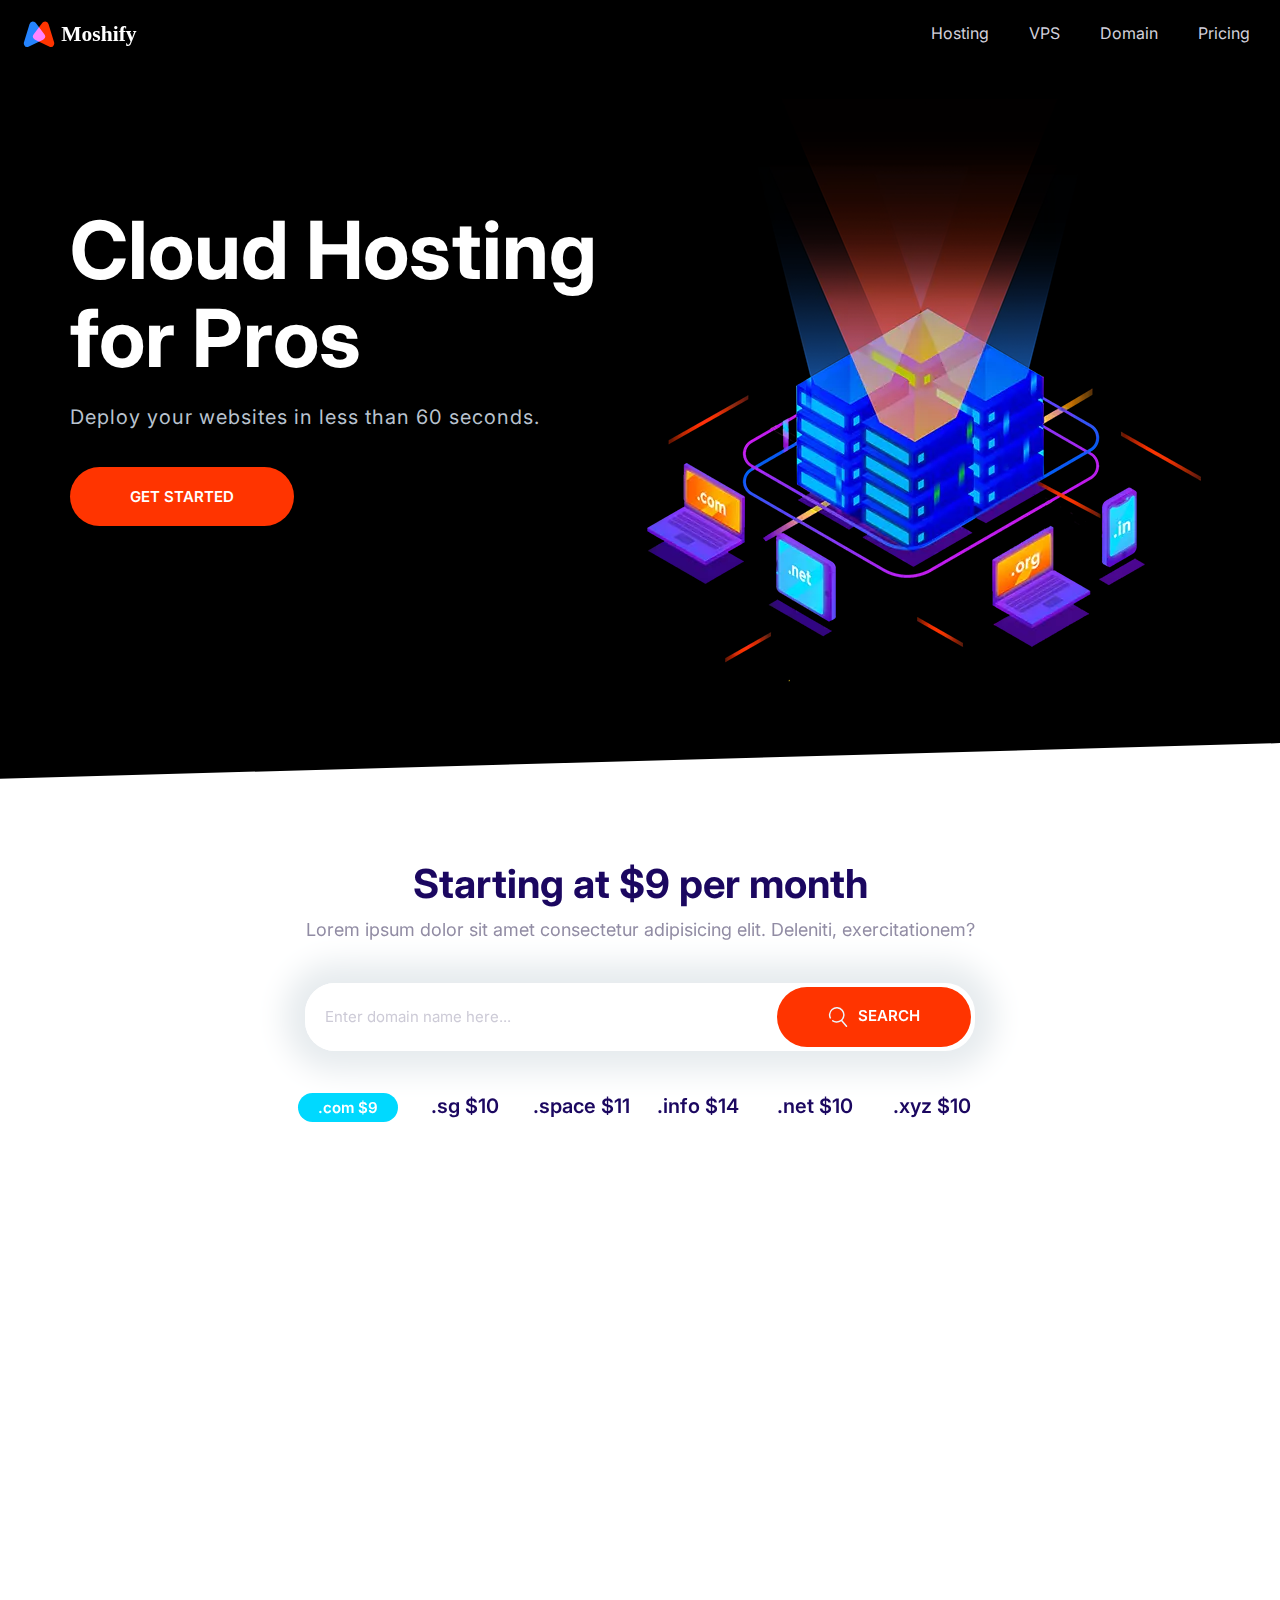
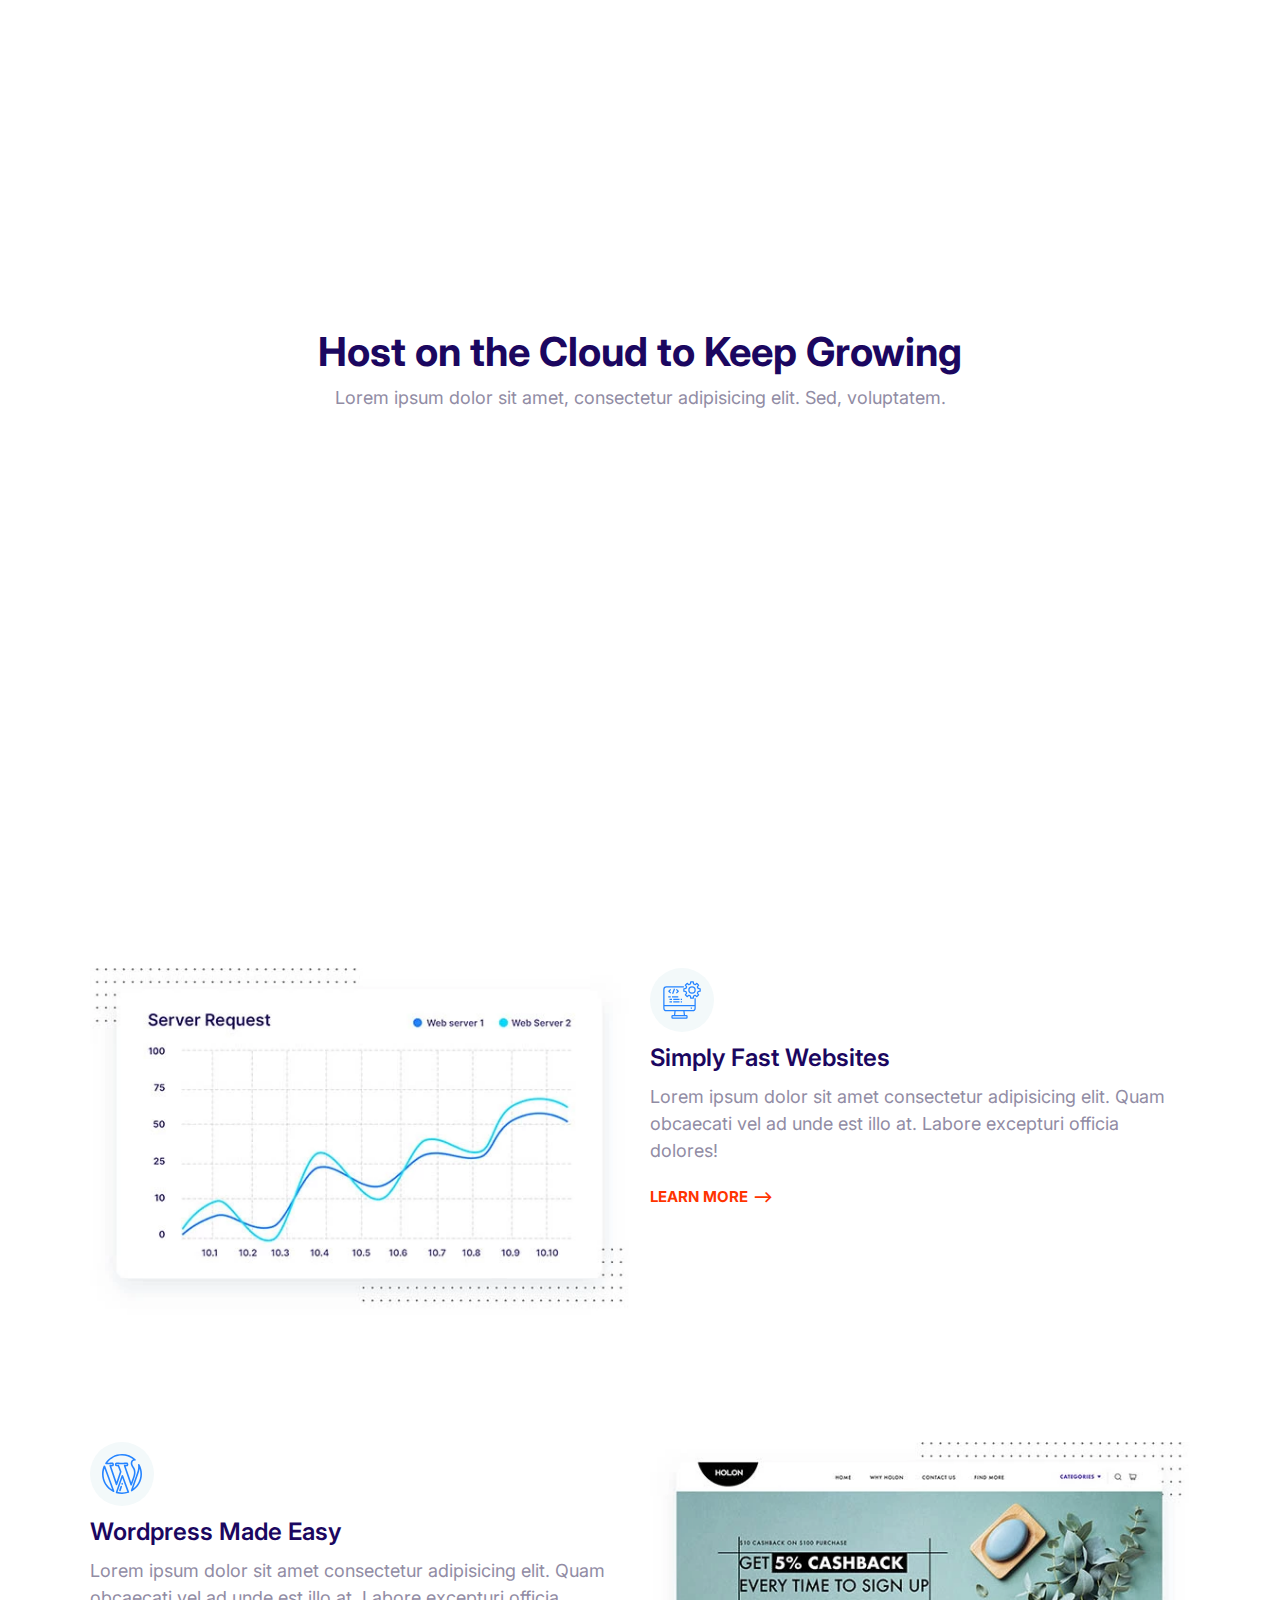
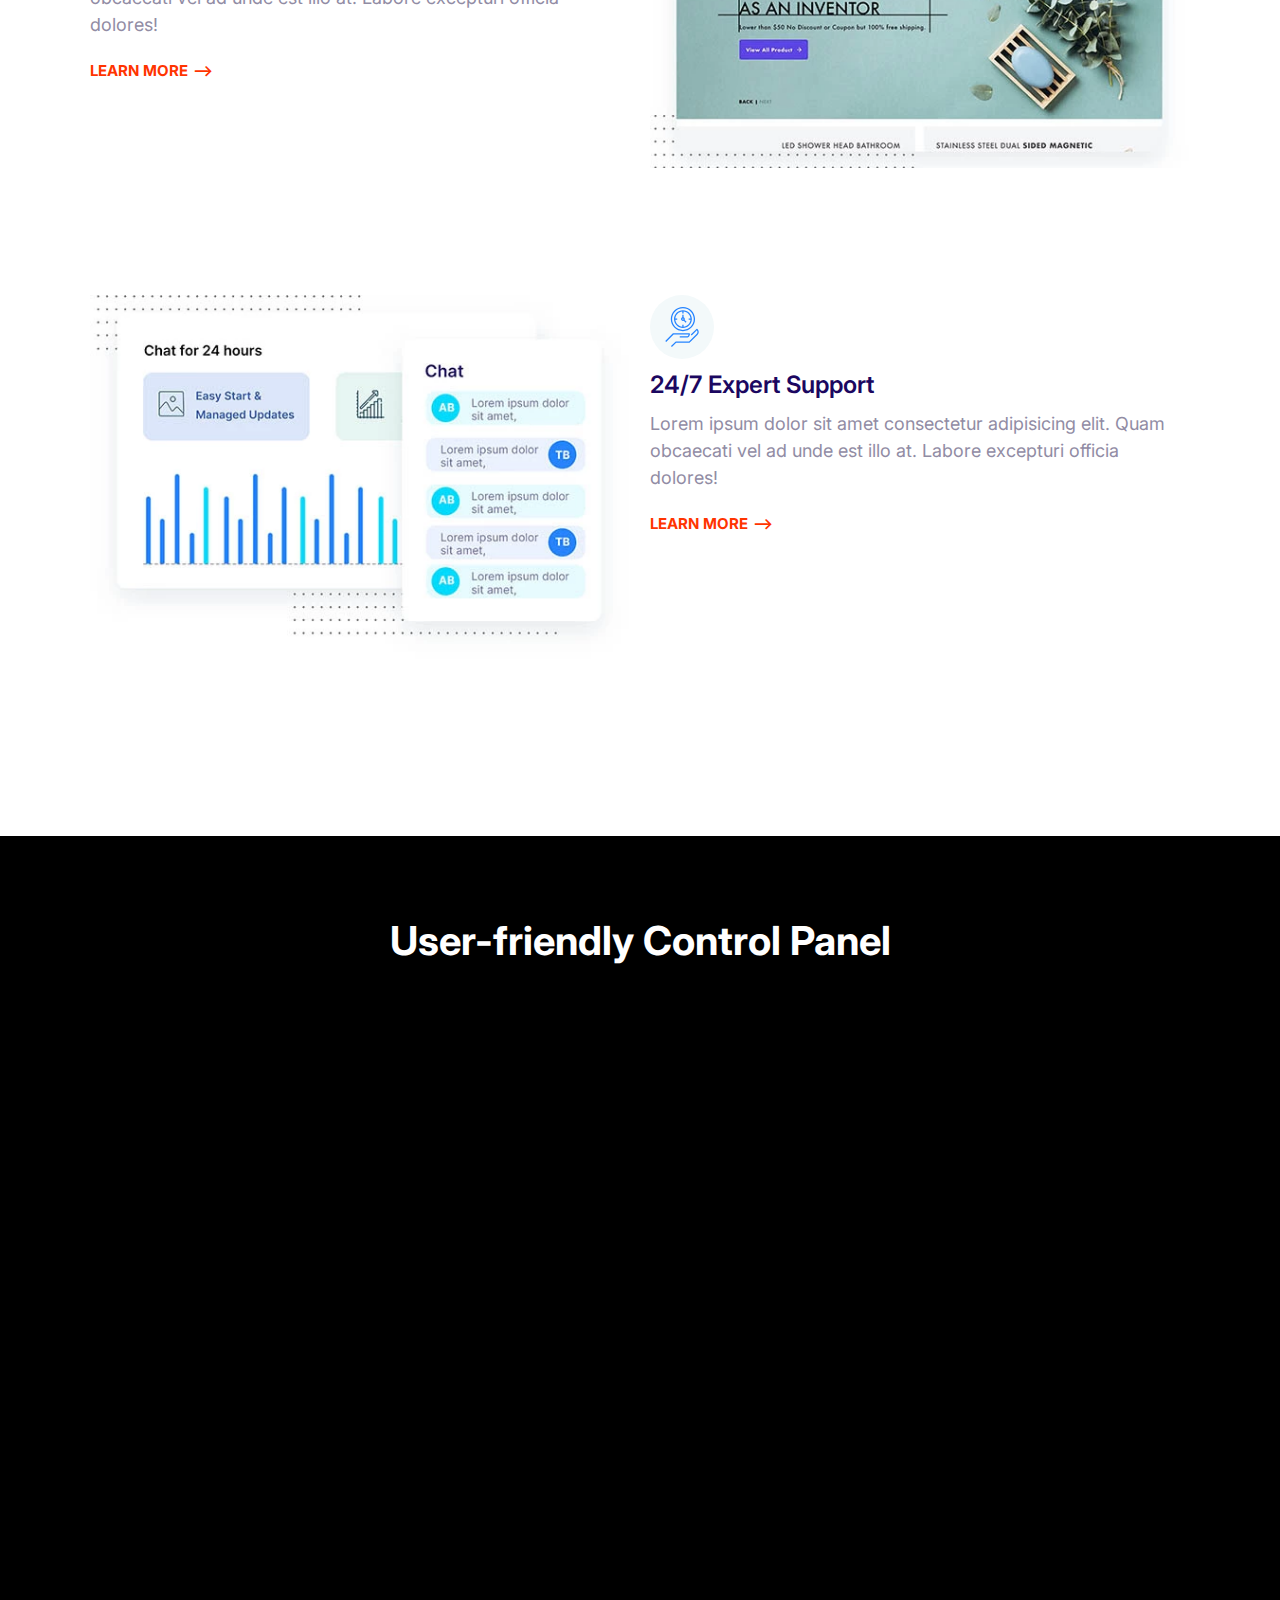
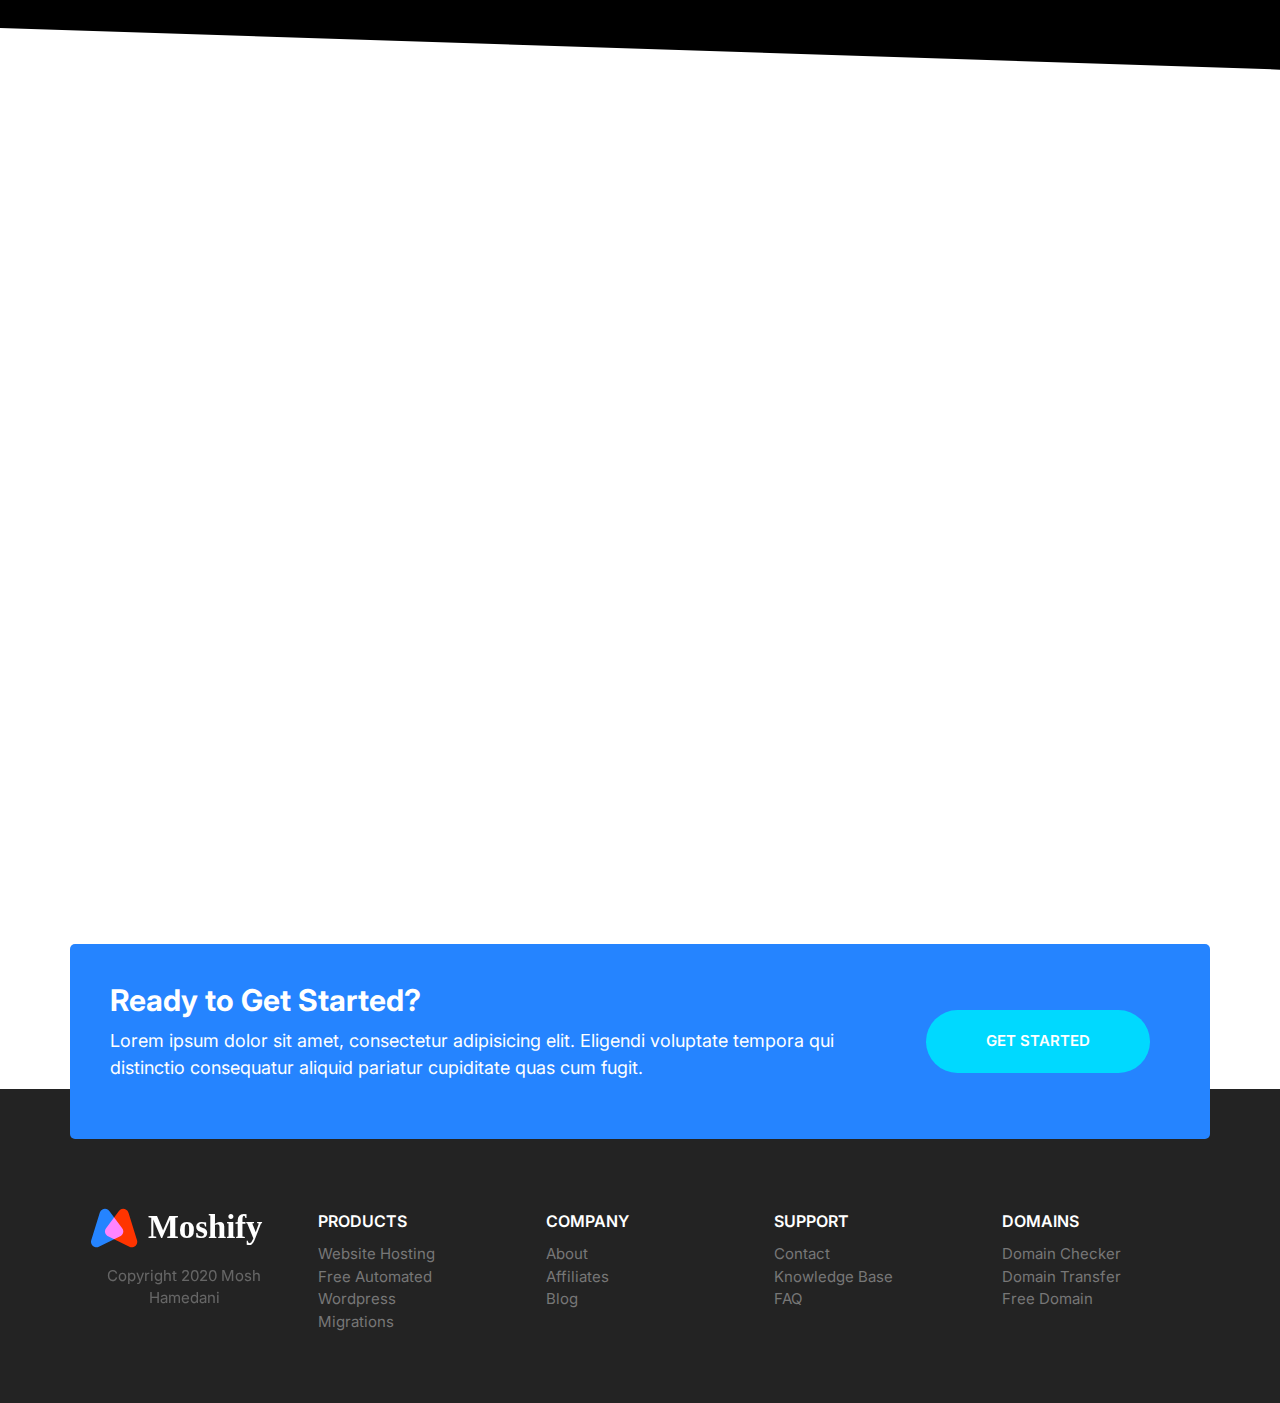
<file: index.html>
<!DOCTYPE html>
<html lang="en">
  <head>
    <meta charset="UTF-8" />
    <meta name="viewport" content="width=device-width, initial-scale=1.0" />
    <title>Document</title>
    <link rel="preconnect" href="https://fonts.gstatic.com" />
    <link
      href="https://fonts.googleapis.com/css2?family=Inter:wght@400;600;700&display=swap"
      rel="stylesheet"
    />
    <link rel="stylesheet" href="css/normalize.css" />
    <link rel="stylesheet" href="css/styles.css" />
    <link rel="stylesheet" href="https://unpkg.com/aos@next/dist/aos.css" />
  </head>
  <body>
    <header>
      <nav class="nav collapsible">
        <a class="nav__brand" href="/"><img src="images/logo.svg" alt="" /></a>
        <svg class="icon icon--white nav__toggler">
          <use xlink:href="images/sprite.svg#menu"></use>
        </svg>
        <ul class="list nav__list collapsible__content">
          <li class="nav__item"><a href="#">Hosting</a></li>
          <li class="nav__item"><a href="#">VPS</a></li>
          <li class="nav__item"><a href="#">Domain</a></li>
          <li class="nav__item"><a href="#">Pricing</a></li>
        </ul>
      </nav>
    </header>
    <section class="block block--dark block--skewed-left hero">
      <div class="container grid grid--1x2">
        <header class="block__header hero__content">
          <h1 data-aos="fade-right" class="block__heading">
            Cloud Hosting for Pros
          </h1>
          <p class="hero__tagline">
            Deploy your websites in less than 60 seconds.
          </p>
          <a href="" class="btn btn--accent btn--stretched">Get Started</a>
        </header>
        <picture data-aos="zoom-in">
          <source
            type="image/webp"
            srcset="images/banner.webp 1x, images/banner@2x.webp 2x"
          />
          <source
            type="image/png"
            srcset="images/banner.png 1x, images/banner@2x.png 2x"
          />
          <img class="hero__image" src="images/banner.png" alt="" />
        </picture>
      </div>
    </section>
    <section data-aos="fade-up" class="block container block-domain">
      <header class="block__header">
        <h2>Starting at $9 per month</h2>
        <p>
          Lorem ipsum dolor sit amet consectetur adipisicing elit. Deleniti,
          exercitationem?
        </p>
      </header>
      <div class="input-group">
        <input
          type="text"
          class="input"
          placeholder="Enter domain name here..."
        />
        <button class="btn btn--accent">
          <svg class="icon icon--white">
            <use xlink:href="images/sprite.svg#search"></use></svg
          >Search
        </button>
      </div>
      <ul class="list block-domain__prices">
        <li><span class="badge badge--secondary">.com $9</span></li>
        <li>.sg $10</li>
        <li>.space $11</li>
        <li>.info $14</li>
        <li>.net $10</li>
        <li>.xyz $10</li>
      </ul>
    </section>
    <section data-aos="fade-up" class="block container block-plans">
      <div class="grid grid--1x3">
        <div class="plan">
          <div class="card card--secondary">
            <header class="card__header">
              <h3 class="plan__name">Entry</h3>
              <span class="plan__price">$14</span>
              <span class="plan__billing-cycle">/month</span>
              <span class="badge badge--secondary badge--small">10% OFF</span>
              <span class="plan__description">Easy start on the cloud</span>
            </header>
            <div class="card__body">
              <ul class="list list--tick">
                <li class="list__item">Unlimited Websites</li>
                <li class="list__item">Unlimited Bandwidth</li>
                <li class="list__item">100 GB SSD Sotrage</li>
                <li class="list__item">3 GB RAM</li>
              </ul>
              <button class="btn btn--outline btn--block">Buy Now</button>
            </div>
          </div>
        </div>
        <div class="plan plan--popular">
          <div class="card card--primary">
            <header class="card__header">
              <h3 class="plan__name">Entry</h3>
              <span class="plan__price">$14</span>
              <span class="plan__billing-cycle">/month</span>
              <span class="badge badge--primary badge--small">10% OFF</span>
              <span class="plan__description">Easy start on the cloud</span>
            </header>
            <div class="card__body">
              <ul class="list list--tick">
                <li class="list__item">Unlimited Websites</li>
                <li class="list__item">Unlimited Bandwidth</li>
                <li class="list__item">100 GB SSD Sotrage</li>
                <li class="list__item">3 GB RAM</li>
              </ul>
              <button class="btn btn--outline btn--block">Buy Now</button>
            </div>
          </div>
        </div>
        <div class="plan">
          <div class="card card--secondary">
            <header class="card__header">
              <h3 class="plan__name">Entry</h3>
              <span class="plan__price">$14</span>
              <span class="plan__billing-cycle">/month</span>
              <span class="badge badge--secondary badge--small">10% OFF</span>
              <span class="plan__description">Easy start on the cloud</span>
            </header>
            <div class="card__body">
              <ul class="list list--tick">
                <li class="list__item">Unlimited Websites</li>
                <li class="list__item">Unlimited Bandwidth</li>
                <li class="list__item">100 GB SSD Sotrage</li>
                <li class="list__item">3 GB RAM</li>
              </ul>
              <button class="btn btn--outline btn--block">Buy Now</button>
            </div>
          </div>
        </div>
      </div>
    </section>
    <section class="block container">
      <header class="block__header">
        <h2>Host on the Cloud to Keep Growing</h2>
        <p>
          Lorem ipsum dolor sit amet, consectetur adipisicing elit. Sed,
          voluptatem.
        </p>
      </header>
      <article class="grid grid--1x2 feature">
        <div class="feature__content" data-aos="fade-right">
          <span class="icon-container">
            <svg class="icon icon--primary">
              <use xlink:href="images/sprite.svg#easy"></use>
            </svg>
          </span>
          <h3 class="feature__heading">Super Easy to Use</h3>
          <p>
            Lorem ipsum dolor sit amet consectetur adipisicing elit. Quam
            obcaecati vel ad unde est illo at. Labore excepturi officia dolores!
          </p>
          <a href="#" class="link-arrow">Learn More</a>
        </div>
        <picture data-aos="zoom-in-left">
          <source
            type="image/webp"
            srcset="images/easy.webp 1x, images/easy@2x.webp 2x"
          />
          <source
            type="image/jpg"
            srcset="images/easy.jpg 1x, images/easy@2x.jpg 2x"
          />
          <img class="feature__image" src="images/easy@2x.jpg" alt="" />
        </picture>
      </article>
      <article class="grid grid--1x2 feature">
        <div class="feature__content">
          <span class="icon-container">
            <svg class="icon icon--primary">
              <use xlink:href="images/sprite.svg#computer"></use>
            </svg>
          </span>
          <h3 class="feature__heading">Simply Fast Websites</h3>
          <p>
            Lorem ipsum dolor sit amet consectetur adipisicing elit. Quam
            obcaecati vel ad unde est illo at. Labore excepturi officia dolores!
          </p>
          <a href="#" class="link-arrow">Learn More</a>
        </div>
        <picture>
          <source
            type="image/webp"
            srcset="images/fast.webp 1x, images/fast@2x.webp 2x"
          />
          <source
            type="image/jpg"
            srcset="images/fast.jpg 1x, images/fast@2x.jpg 2x"
          />
          <img class="feature__image" src="images/fast@2x.jpg" alt="" />
        </picture>
      </article>
      <article class="grid grid--1x2 feature">
        <div class="feature__content">
          <span class="icon-container">
            <svg class="icon icon--primary">
              <use xlink:href="images/sprite.svg#wordpress"></use>
            </svg>
          </span>
          <h3 class="feature__heading">Wordpress Made Easy</h3>
          <p>
            Lorem ipsum dolor sit amet consectetur adipisicing elit. Quam
            obcaecati vel ad unde est illo at. Labore excepturi officia dolores!
          </p>
          <a href="#" class="link-arrow">Learn More</a>
        </div>
        <picture>
          <source
            type="image/webp"
            srcset="images/wordpress.webp 1x, images/wordpress@2x.webp 2x"
          />
          <source
            type="image/jpg"
            srcset="images/wordpress.jpg 1x, images/wordpress@2x.jpg 2x"
          />
          <img class="feature__image" src="images/wordpress@2x.jpg" alt="" />
        </picture>
      </article>
      <article class="grid grid--1x2 feature">
        <div class="feature__content">
          <span class="icon-container">
            <svg class="icon icon--primary">
              <use xlink:href="images/sprite.svg#clock"></use>
            </svg>
          </span>
          <h3 class="feature__heading">24/7 Expert Support</h3>
          <p>
            Lorem ipsum dolor sit amet consectetur adipisicing elit. Quam
            obcaecati vel ad unde est illo at. Labore excepturi officia dolores!
          </p>
          <a href="#" class="link-arrow">Learn More</a>
        </div>
        <picture>
          <source
            type="image/webp"
            srcset="images/support.webp 1x, images/support@2x.webp 2x"
          />
          <source
            type="image/jpg"
            srcset="images/support.jpg 1x, images/support@2x.jpg 2x"
          />
          <img class="feature__image" src="images/support@2x.jpg" alt="" />
        </picture>
      </article>
    </section>
    <section class="block block--dark block--skewed-right block-showcase">
      <header class="block__header">
        <h2>User-friendly Control Panel</h2>
      </header>
      <div class="container grid grid--1x2">
        <picture data-aos="fade-right" class="block-showcase__image">
          <source
            type="image/webp"
            srcset="images/ipad.webp 1x, images/ipad@2x.webp 2x"
          />
          <source
            type="image/png"
            srcset="images/ipad.png 1x, images/ipad@2x.png 2x"
          />
          <img src="images/ipad.png" alt="" />
        </picture>
        <ul class="list" data-aos="fade-up">
          <li>
            <div class="media">
              <div class="media__image">
                <svg class="icon icon--primary">
                  <use xlink:href="images/sprite.svg#snap"></use>
                </svg>
              </div>
              <div class="media__body">
                <h3 class="media__title">Easy Start & Managed Updates</h3>
                <p>
                  Lorem ipsum dolor sit amet consectetur adipisicing elit.
                  Veniam quisquam, ex nostrum vero voluptates dicta excepturi
                  vel perspiciatis consequuntur ab.
                </p>
              </div>
            </div>
          </li>
          <li>
            <div class="media">
              <div class="media__image">
                <svg class="icon icon--primary">
                  <use xlink:href="images/sprite.svg#growth"></use>
                </svg>
              </div>
              <div class="media__body">
                <h3 class="media__title">Staging, GIT & WP-CLI</h3>
                <p>
                  Lorem ipsum dolor sit amet consectetur adipisicing elit.
                  Veniam quisquam, ex nostrum vero voluptates dicta excepturi
                  vel perspiciatis consequuntur ab.
                </p>
              </div>
            </div>
          </li>
          <li>
            <div class="media">
              <div class="media__image">
                <svg class="icon icon--primary">
                  <use xlink:href="images/sprite.svg#wordpress"></use>
                </svg>
              </div>
              <div class="media__body">
                <h3 class="media__title">Dynamic Caching & More</h3>
                <p>
                  Lorem ipsum dolor sit amet consectetur adipisicing elit.
                  Veniam quisquam, ex nostrum vero voluptates dicta excepturi
                  vel perspiciatis consequuntur ab.
                </p>
              </div>
            </div>
          </li>
        </ul>
      </div>
    </section>
    <section class="block" data-aos="zoom-in">
      <header class="block__header">
        <h2>What our Customers are Saying</h2>
        <p>
          Lorem ipsum dolor sit amet, consectetur adipisicing elit. Aut, ipsam.
        </p>
      </header>
      <div class="container">
        <div class="card testimonial">
          <div class="grid grid--1x2">
            <div class="testimonial__image">
              <img
                src="images/testimonial.jpg"
                alt="A happy, smiling customer"
              />
              <span class="icon-container icon-container--accent">
                <svg class="icon icon--white icon--small">
                  <use xlink:href="images/sprite.svg#quotes"></use>
                </svg>
              </span>
            </div>
            <blockquote class="quote">
              <p class="quote__text">
                Lorem, ipsum dolor sit amet consectetur adipisicing elit.
                Incidunt optio officiis dolore earum error eaque perferendis
                laudantium sed praesentium dolorum.
              </p>
              <footer>
                <div class="media">
                  <div class="media__image">
                    <svg class="icon icon--primary quote__line">
                      <use xlink:href="images/sprite.svg#line"></use>
                    </svg>
                  </div>
                  <div class="media__body">
                    <h3 class="media__title quote__author">John Smith</h3>
                    <p class="quote__organization">ABC Company</p>
                  </div>
                </div>
              </footer>
            </blockquote>
          </div>
        </div>
      </div>
    </section>
    <div class="container">
      <div class="callout callout--primary callout-signup">
        <div class="grid grid--1x2">
          <div class="callout__content">
            <h2 class="callout__heading">Ready to Get Started?</h2>
            <p>
              Lorem ipsum dolor sit amet, consectetur adipisicing elit. Eligendi
              voluptate tempora qui distinctio consequatur aliquid pariatur
              cupiditate quas cum fugit.
            </p>
          </div>
          <a href="#" class="btn btn--secondary btn--stretched">Get Started</a>
        </div>
      </div>
    </div>

    <footer class="block block--dark footer">
      <div class="container grid footer__sections">
        <section class="collapsible collapsible--expanded footer__section">
          <header class="collapsible__header">
            <h2 class="collapsible__heading footer__heading">Products</h2>
            <svg class="icon icon--white collapsible__chevron">
              <use xlink:href="images/sprite.svg#chevron"></use>
            </svg>
          </header>
          <div class="collapsible__content">
            <ul class="list">
              <li><a href="#">Website Hosting</a></li>
              <li><a href="#">Free Automated Wordpress</a></li>
              <li><a href="#">Migrations</a></li>
            </ul>
          </div>
        </section>
        <section class="collapsible footer__section">
          <header class="collapsible__header">
            <h2 class="collapsible__heading footer__heading">Company</h2>
            <svg class="icon icon--white collapsible__chevron">
              <use xlink:href="images/sprite.svg#chevron"></use>
            </svg>
          </header>
          <div class="collapsible__content">
            <ul class="list">
              <li><a href="#">About</a></li>
              <li><a href="#">Affiliates</a></li>
              <li><a href="#">Blog</a></li>
            </ul>
          </div>
        </section>
        <section class="collapsible footer__section">
          <header class="collapsible__header">
            <h2 class="collapsible__heading footer__heading">Support</h2>
            <svg class="icon icon--white collapsible__chevron">
              <use xlink:href="images/sprite.svg#chevron"></use>
            </svg>
          </header>
          <div class="collapsible__content">
            <ul class="list">
              <li><a href="#">Contact</a></li>
              <li><a href="#">Knowledge Base</a></li>
              <li><a href="#">FAQ</a></li>
            </ul>
          </div>
        </section>
        <section class="collapsible footer__section">
          <header class="collapsible__header">
            <h2 class="collapsible__heading footer__heading">Domains</h2>
            <svg class="icon icon--white collapsible__chevron">
              <use xlink:href="images/sprite.svg#chevron"></use>
            </svg>
          </header>
          <div class="collapsible__content">
            <ul class="list">
              <li><a href="#">Domain Checker</a></li>
              <li><a href="#">Domain Transfer</a></li>
              <li><a href="#">Free Domain</a></li>
            </ul>
          </div>
        </section>
        <section class="footer__brand">
          <img src="images/logo.svg" alt="" />
          <p class="footer__copyright">Copyright 2020 Mosh Hamedani</p>
        </section>
      </div>
    </footer>
    <script src="js/main.js"></script>
    <script src="https://unpkg.com/aos@next/dist/aos.js"></script>
    <script>
      AOS.init();
    </script>
  </body>
</html>
</file>
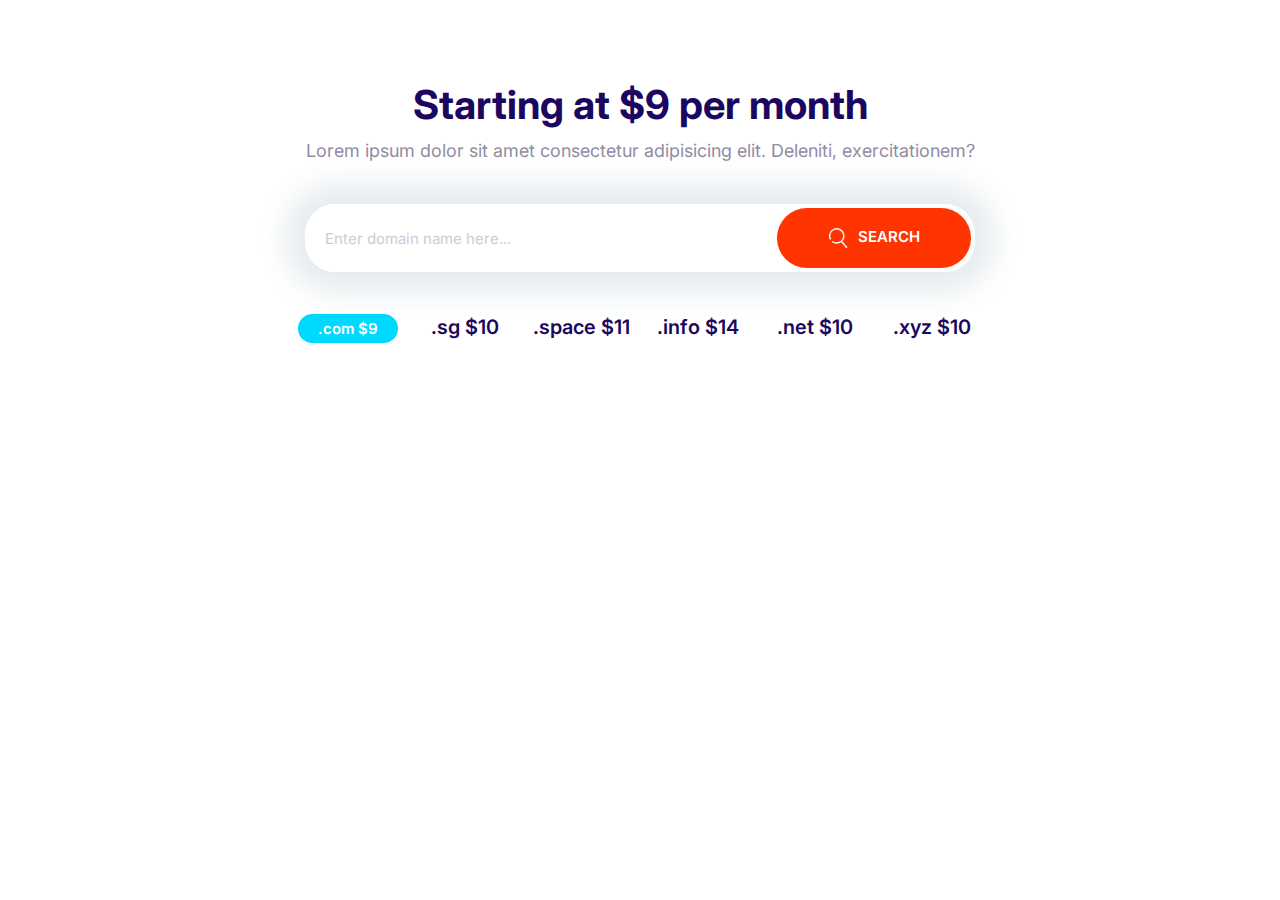
<file: playground.html>
<!DOCTYPE html>
<html lang="en">
  <head>
    <meta charset="UTF-8" />
    <meta name="viewport" content="width=device-width, initial-scale=1.0" />
    <title>Document</title>
    <link rel="preconnect" href="https://fonts.gstatic.com" />
    <link
      href="https://fonts.googleapis.com/css2?family=Inter:wght@400;600;700&display=swap"
      rel="stylesheet"
    />
    <link rel="stylesheet" href="css/normalize.css" />
    <link rel="stylesheet" href="css/styles.css" />
  </head>
  <body>
    <section class="block container block-domain">
      <header class="block__header">
        <h2>Starting at $9 per month</h2>
        <p>
          Lorem ipsum dolor sit amet consectetur adipisicing elit. Deleniti,
          exercitationem?
        </p>
      </header>
      <div class="input-group">
        <input
          type="text"
          class="input"
          placeholder="Enter domain name here..."
        />
        <button class="btn btn--accent">
          <svg class="icon icon--white">
            <use xlink:href="images/sprite.svg#search"></use></svg
          >Search
        </button>
      </div>
      <ul class="list block-domain__prices">
        <li><span class="badge badge--secondary">.com $9</span></li>
        <li>.sg $10</li>
        <li>.space $11</li>
        <li>.info $14</li>
        <li>.net $10</li>
        <li>.xyz $10</li>
      </ul>
    </section>
  </body>
</html>
</file>
<file: css/styles.css>
:root {
  --color-primary: #2584ff;
  --color-secondary: #00d9ff;
  --color-accent: #ff3400;
  --color-headings: #1b0760;
  --color-body: #918ca4;
  --color-body-darker: #5c5577;
  --color-border: #ccc;
  --border-radius: 30px;
}

*,
*::after,
*::before {
  box-sizing: border-box;
}

/* Typography */
::selection {
  background: var(--color-primary);
  color: #fff;
}

html {
  font-size: 62.5%;
}

img {
  width: 100%;
}

body {
  font-family: Inter, Arial, Helvetica, sans-serif;
  font-size: 2rem;
  line-height: 1.5;
  color: var(--color-body);
}

h1,
h2,
h3 {
  color: var(--color-headings);
  margin-bottom: 1rem;
  line-height: 1.1;
}

h1 {
  font-size: 6rem;
}

h2 {
  font-size: 4rem;
}

h3 {
  font-size: 2.8rem;
  font-weight: 600;
  line-height: 1.3;
}

p {
  margin-top: 0;
}

@media screen and (min-width: 1024px) {
  body {
    font-size: 1.8rem;
  }

  h1 {
    font-size: 8rem;
  }

  h2 {
    font-size: 4rem;
  }

  h3 {
    font-size: 2.4rem;
  }
}

/* Links */
a {
  text-decoration: none;
}

.link-arrow {
  color: var(--color-accent);
  text-transform: uppercase;
  font-size: 2rem;
  font-weight: bold;
}

.link-arrow::after {
  content: "-->";
  margin-left: 5px;
  transition: margin 0.15s;
}

.link-arrow:hover::after {
  margin-left: 10px;
}

@media screen and (min-width: 1024px) {
  .link-arrow {
    font-size: 1.5rem;
  }
}

/* Badges */
.badge {
  border-radius: 20px;
  font-size: 2rem;
  font-weight: 600;
  padding: 0.5rem 2rem;
  white-space: nowrap;
}

.badge--primary {
  background: var(--color-primary);
  color: #fff;
}

.badge--secondary {
  background: var(--color-secondary);
  color: #fff;
}

.badge--small {
  font-size: 1.6rem;
  padding: 0.5rem 1.5rem;
}

@media screen and (min-width: 1024px) {
  .badge {
    font-size: 1.5rem;
  }

  .badge--small {
    font-size: 1.2rem;
  }
}

/* Lists */
.list {
  list-style: none;
  padding-left: 0;
}

.list--inline .list__item {
  display: inline-block;
  margin-right: 2rem;
}

.list--tick {
  list-style-image: url(../images/tick.svg);
  padding-left: 3rem;
  color: var(--color-headings);
}

.list--tick .list__item {
  padding-left: 0.5rem;
  margin-bottom: 1rem;
}

@media screen and (min-width: 1024px) {
  .list--tick .list__item {
    padding-left: 0;
  }
}

/* Icons */
.icon {
  width: 40px;
  height: 40px;
}

.icon--small {
  width: 30px;
  height: 30px;
}

.icon--primary {
  fill: var(--color-primary);
}

.icon--white {
  fill: #fff;
}

.icon-container {
  background: #f3f9fa;
  width: 64px;
  height: 64px;
  border-radius: 100%;
  display: inline-flex;
  justify-content: center;
  align-items: center;
}

.icon-container--accent {
  background: var(--color-accent);
}

/* Buttons */
.btn {
  border-radius: 40px;
  border: 0;
  cursor: pointer;
  font-size: 1.8rem;
  font-weight: 600;
  margin: 1rem 0;
  outline: 0;
  padding: 2rem 4vw;
  text-align: center;
  text-transform: uppercase;
  white-space: nowrap;
}

.btn .icon {
  width: 2rem;
  height: 2rem;
  margin-right: 1rem;
  vertical-align: middle;
}

.btn--primary {
  background: var(--color-primary);
  color: #fff;
}

.btn--primary:hover {
  background: #3a8ffd;
}

.btn--secondary {
  background: var(--color-secondary);
  color: #fff;
}

.btn--secondary:hover {
  background: #05cdf0;
}

.btn--accent {
  background: var(--color-accent);
  color: #fff;
}

.btn--accent:hover {
  background: #ec3000;
}

.btn--outline {
  background: #fff;
  color: var(--color-headings);
  border: 2px solid var(--color-headings);
}

.btn--outline:hover {
  background: var(--color-headings);
  color: #fff;
}

.btn--stretched {
  padding-left: 6rem;
  padding-right: 6rem;
}

.btn--block {
  width: 100%;
  display: inline-block;
}

@media screen and (min-width: 1024px) {
  .btn {
    font-size: 1.5rem;
  }
}

/* Inputs */
.input {
  border-radius: var(--border-radius);
  border: 1px solid var(--color-border);
  color: var(--color-headings);
  font-size: 2rem;
  outline: 0;
  padding: 1.5rem 3.5rem;
}

::placeholder {
  color: #cdcbd7;
}

.input-group {
  border: 1px solid var(--color-border);
  border-radius: var(--border-radius);
  display: flex;
}

.input-group .input {
  border: 0;
  flex-grow: 1;
  padding: 1.5rem 2rem;
  width: 0;
}

.input-group .btn {
  margin: 4px;
}

@media screen and (min-width: 1024px) {
  .input {
    font-size: 1.5rem;
  }
}

/* Cards */
.card {
  border-radius: 7px;
  box-shadow: 0 0 20px 10px #f3f3f3;
  overflow: hidden;
}

.card__header,
.card__body {
  padding: 2rem 7%;
}

.card--primary .card__header {
  background: var(--color-primary);
  color: #fff;
}

.card--secondary .card__header {
  background: var(--color-secondary);
  color: #fff;
}

.card--primary .badge--primary {
  background: #126de4;
}

.card--secondary .badge--secondary {
  background: #02cdf1;
}

/* Plans */
.plan {
  transition: transform 0.2s ease-out;
}

.plan__name {
  color: #fff;
  margin: 0;
  font-weight: 500;
  font-size: 2.4rem;
}

.plan__price {
  font-size: 5rem;
}

.plan__billing-cycle {
  font-size: 2rem;
  font-weight: 300;
  opacity: 0.8;
  margin-right: 1rem;
}

.plan__description {
  font-size: 2rem;
  font-weight: 300;
  letter-spacing: 1px;
  display: block;
}

.plan .list__item {
  margin-bottom: 2rem;
}

.plan--popular .card__header {
  position: relative;
}

.plan--popular .card__header::before {
  content: url(../images/popular.svg);
  width: 40px;
  display: inline-block;
  position: absolute;
  top: -6px;
  right: 5%;
}

.plan:hover {
  transform: scale(1.05);
}

.plan--popular:hover {
  transform: scale(1.15);
}

@media screen and (min-width: 1024px) {
  .plan--popular {
    transform: scale(1.1);
  }

  .plan__name {
    font-size: 1.4rem;
  }

  .plan__price {
    font-size: 5rem;
  }

  .plan__billing-cycle {
    font-size: 1.6rem;
  }

  .plan__description {
    font-size: 1.7rem;
  }
}

/* Media */
.media {
  display: flex;
  margin-bottom: 4rem;
}

.media__title {
  margin-top: 0;
}

.media__body {
  margin: 0 2rem;
}

.media__image {
  margin-top: 1rem;
}
/* Quotes */
.quote {
  font-size: 3rem;
  font-style: italic;
  color: var(--color-body-darker);
  line-height: 1.3;
}

.quote__text::before {
  content: open-quote;
}

.quote__text::after {
  content: close-quote;
}

.quote__author {
  font-size: 2rem;
  font-weight: 500;
  font-style: normal;
  margin-bottom: 0;
}

.quote__organization {
  color: var(--color-headings);
  opacity: 0.4;
  font-size: 1.5rem;
  font-style: normal;
}

.quote__line {
  position: relative;
  bottom: 10px;
}

@media screen and (min-width: 1024px) {
  .quote {
    font-size: 2rem;
  }

  .quote__author {
    font-size: 2.4rem;
  }

  .quote__organization {
    font-size: 1.6rem;
  }
}

/* Grids */
.grid {
  display: grid;
}

@media screen and (min-width: 768px) {
  .grid--1x2 {
    grid-template-columns: repeat(2, 1fr);
  }
}

@media screen and (min-width: 1024px) {
  .grid--1x3 {
    grid-template-columns: repeat(3, 1fr);
  }
}

/* Testimonials */
.testimonial {
  padding: 3rem;
}

.testimonial .quote {
  margin: 2rem 0;
  font-size: 110%;
}

.testimonial__image {
  position: relative;
  margin: 0 3rem;
}

.testimonial__image > .icon-container {
  position: absolute;
  top: 3rem;
  right: -32px;
}

@media screen and (min-width: 768px) {
  .testimonial__image {
    margin: 0;
  }

  .testimonial .quote {
    margin: 5rem 0 0 6rem;
    font-size: 120%;
    line-height: 1.5;
  }
}

/* Callouts */
.callout {
  padding: 4rem;
  border-radius: 5px;
}

.callout--primary {
  background: var(--color-primary);
  color: #fff;
}

.callout__heading {
  color: #fff;
  margin-top: 0;
  font-size: 3rem;
}

.callout .btn {
  justify-self: center;
  align-self: center;
}

.callout__content {
  text-align: center;
}

@media screen and (min-width: 768px) {
  .callout .grid--1x2 {
    grid-template-columns: 1fr auto;
  }

  .callout__content {
    text-align: left;
  }

  .callout .btn {
    justify-self: start;
    margin: 0 2rem;
  }
}

/* Collapsibles */
.collapsible__header {
  display: flex;
  justify-content: space-between;
}

.collapsible__heading {
  margin-top: 0;
  font-size: 3rem;
}

.collapsible__chevron {
  transform: rotate(-90deg);
  transition: transform 0.3s;
}

.collapsible__content {
  max-height: 0;
  overflow: hidden;
  opacity: 0;
  transition: all 0.3s;
}

.collapsible--expanded .collapsible__chevron {
  transform: rotate(0);
}

.collapsible--expanded .collapsible__content {
  max-height: 100vh;
  opacity: 1;
}

/* Blocks */
.block {
  --padding-vertical: 5rem;
  padding: var(--padding-vertical) 2rem;
}

.block__header {
  text-align: center;
  margin-bottom: 4rem;
}

.block__heading {
  margin-top: 0;
}

.block--dark {
  background: #000;
  color: #7b858b;
}

.block--dark h1,
.block--dark h2,
.block--dark h3 {
  color: #fff;
}

.block--skewed-right {
  padding-bottom: calc(var(--padding-vertical) + 4rem);
  clip-path: polygon(0% 0%, 100% 0%, 100% 100%, 0% 95%);
}

.block--skewed-left {
  padding-bottom: calc(var(--padding-vertical) + 4rem);
  clip-path: polygon(0% 0%, 100% 0%, 100% 95%, 0% 100%);
}

.container {
  max-width: 1140px;
  margin: 0 auto;
}

/* Navigation Bar */
.nav {
  background: #000;
  display: flex;
  justify-content: space-between;
  flex-wrap: wrap;
  padding: 1rem;
  align-items: center;
}

.nav__list {
  width: 100%;
  margin: 0;
}

.nav__item {
  padding: 0.5rem 2rem;
  border-bottom: 1px solid #222;
}

.nav__item:last-of-type {
  border-bottom: none;
}

.nav__item > a {
  color: #d2d0db;
  transition: color 0.3s;
}

.nav__item > a:hover {
  color: #fff;
}

.nav__toggler {
  opacity: 0.5;
  transition: box-shadow 0.15s;
  cursor: pointer;
}

.nav.collapsible--expanded .nav__toggler {
  opacity: 1;
  box-shadow: 0 0 0 3px #666;
  border-radius: 5px;
}

.nav__brand {
  transform: translateY(5px);
  width: 150px;
}

@media screen and (min-width: 768px) {
  .nav__toggler {
    display: none;
  }

  .nav__list {
    width: auto;
    display: flex;
    font-size: 1.6rem;
    max-height: 100%;
    opacity: 1;
  }

  .nav__item {
    border: 0;
  }
}

/* Hero */

.hero__tagline {
  font-size: 2rem;
  color: #b9c3cf;
  letter-spacing: 1px;
  margin: 2rem 0 5rem;
}

@media screen and (min-width: 768px) {
  .hero__content {
    text-align: left;
    align-self: center;
  }
}

@media screen and (min-width: 1024px) {
  .hero {
    padding-top: 0;
  }
}

/* Domain Block */
.block-domain .input-group {
  box-shadow: 0 0 30px 20px #e6ebee;
  border: 0;
  margin: 4rem auto;
  max-width: 670px;
}

.block-domain__prices {
  color: var(--color-headings);
  display: grid;
  grid-template-columns: repeat(2, 1fr);
  grid-template-rows: repeat(2, 6rem);
  font-size: 2rem;
  font-weight: 600;
  justify-items: center;
  max-width: 700px;
  margin: 0 auto;
}

@media screen and (min-width: 768px) {
  .block-domain__prices {
    grid-template-columns: repeat(auto-fit, minmax(10rem, 1fr));
  }
}

/* Plans Block */
.block-plans .grid {
  gap: 8rem 4rem;
}

.block-plans .card {
  max-width: 500px;
  margin: 0 auto;
}

/* Features */
.feature {
  gap: 4rem 2rem;
  margin: 12rem 0;
}

.feature:first-of-type {
  margin-top: 6rem;
}

.feature__heading {
  margin: 1rem 0;
}

@media screen and (min-width: 768px) {
  .feature:nth-of-type(even) .feature__content {
    order: 2;
  }
}

/* Showcase Block */
@media screen and (min-width: 768px) {
  .block-showcase .grid {
    grid-template-columns: 50% 50%;
  }

  .block-showcase__image {
    justify-self: end;
  }

  .block-showcase__image > img {
    width: auto;
    max-width: 700px;
  }
}

/* Footer */
.footer {
  background: #232323;
  padding-top: 10rem;
}

.footer a {
  color: #777;
  transition: color 0.3s;
}

.footer a:hover {
  color: #fff;
}

.footer__section {
  padding: 2rem;
  border-bottom: 1px solid #393939;
}

.footer__section .list {
  margin: 0;
}

.footer__heading {
  text-transform: uppercase;
  font-weight: 600;
  font-size: 2.5rem;
  line-height: 1.5;
}

.footer__brand {
  margin-top: 5rem;
  text-align: center;
}

.footer__brand img {
  max-width: 230px;
}

.footer__copyright {
  font-size: 2.1rem;
  color: #fff;
  opacity: 0.3;
}

@media screen and (min-width: 768px) {
  .footer {
    font-size: 1.5rem;
  }
  .footer__sections {
    grid-template-columns: repeat(auto-fit, minmax(10rem, 1fr));
  }

  .footer .collapsible__chevron {
    display: none;
  }

  .footer .collapsible__content {
    opacity: 1;
    max-height: 100%;
  }

  .footer__brand {
    order: -1;
    margin-top: 1rem;
  }

  .footer__copyright {
    font-size: 1.5rem;
  }

  .footer__section {
    border: 0;
  }

  .footer__heading {
    font-size: 1.6rem;
  }
}

/* Sign-up Callout */
.callout-signup {
  transform: translateY(5rem);
}
</file>
